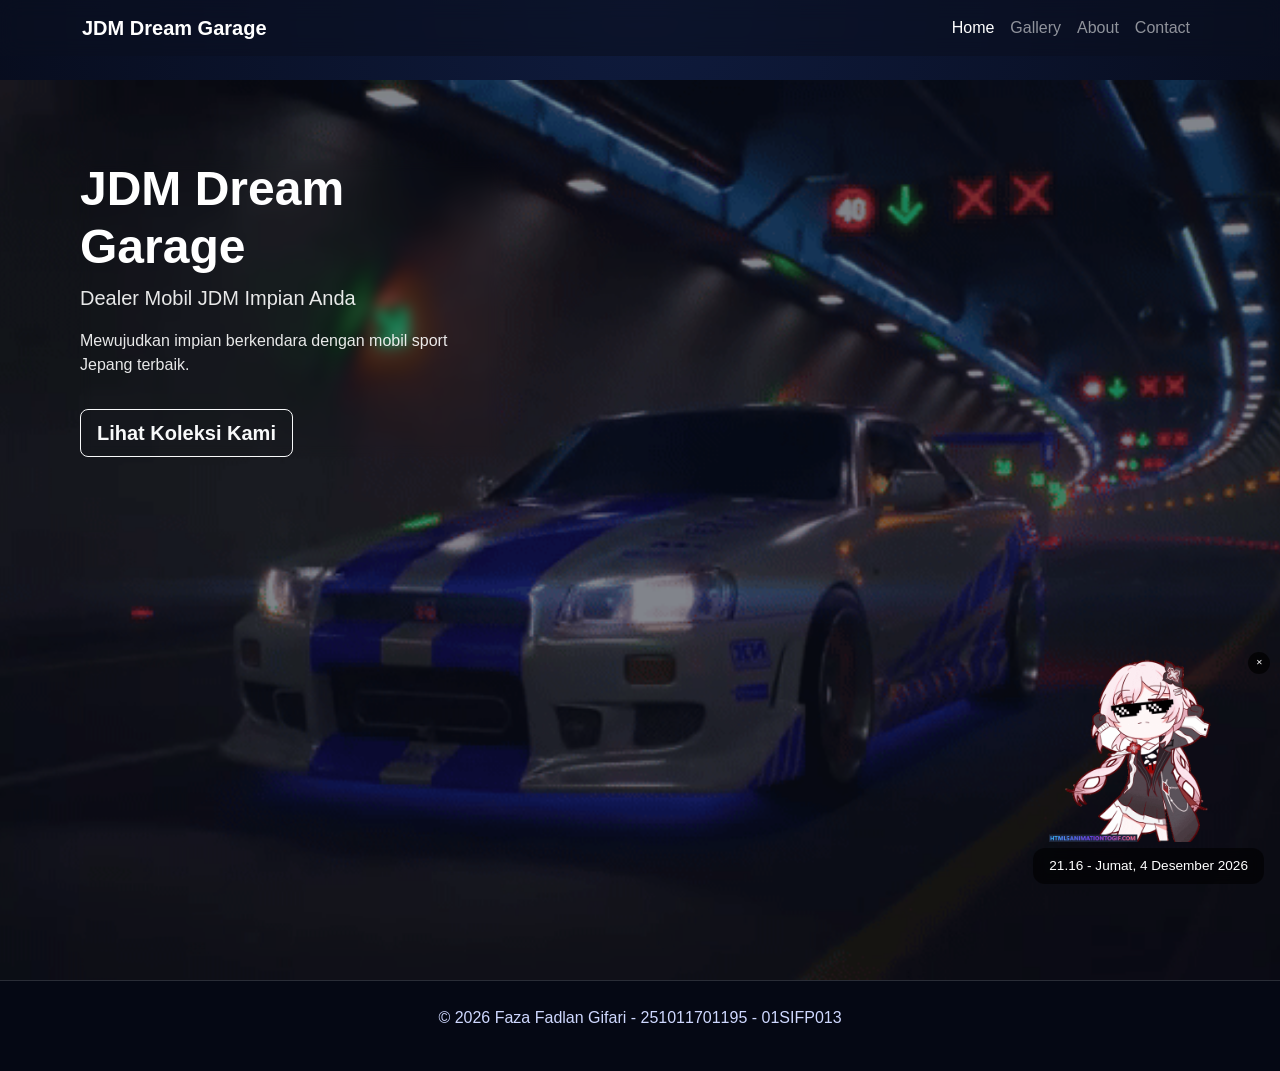
<file: index.html>
<!DOCTYPE html>
<html lang="id">
<head>
  <meta charset="UTF-8">
  <meta name="viewport" content="width=device-width, initial-scale=1">
  <title>Dealer Mobil JDM</title>
  <link href="https://cdn.jsdelivr.net/npm/bootstrap@5.3.2/dist/css/bootstrap.min.css" rel="stylesheet">
  <link rel="stylesheet" href="style.css">
</head>
<body data-bs-spy="scroll" data-bs-target="#mainNavbar" data-bs-offset="80" tabindex="0">

<nav id="mainNavbar" class="navbar navbar-expand-lg navbar-dark fixed-top">
  <div class="container">
    <a class="navbar-brand fw-bold" href="index.html">JDM Dream Garage</a>
    <button class="navbar-toggler" type="button" data-bs-toggle="collapse" data-bs-target="#navbarNav">
      <span class="navbar-toggler-icon"></span>
    </button>
    <div class="collapse navbar-collapse" id="navbarNav">
      <ul class="navbar-nav ms-auto">
        <li class="nav-item"><a class="nav-link active" href="index.html">Home</a></li>
        <li class="nav-item"><a class="nav-link" href="gallery.html">Gallery</a></li>
        <li class="nav-item"><a class="nav-link" href="about.html">About</a></li>
        <li class="nav-item"><a class="nav-link" href="contact.html">Contact</a></li>
      </ul>
    </div>
  </div>
</nav>

<header>
  <header class="hero">
  <div class="hero-content fade-in">
    <h1 class="fw-bold">JDM Dream Garage</h1>
    <p class="lead">Dealer Mobil JDM Impian Anda</p>
    <p>Mewujudkan impian berkendara dengan mobil sport Jepang terbaik.</p>
    <a href="gallery.html" class="btn btn-outline-light btn-lg fw-bold mt-3">
      Lihat Koleksi Kami
    </a>
  </div>
</header>

</header>

<footer>
  <p>&copy; 2026 Faza Fadlan Gifari - 251011701195 - 01SIFP013</p>
</footer>

<div id="time-container">
  <button id="close-time">✕</button>
  <img src="image/trans.gif" alt="gif" class="time-gif">
  <div id="waktu"></div>
</div>


<script src="https://cdn.jsdelivr.net/npm/bootstrap@5.3.2/dist/js/bootstrap.bundle.min.js"></script>
<script src="script.js"></script>
</body>
</html>
</file>
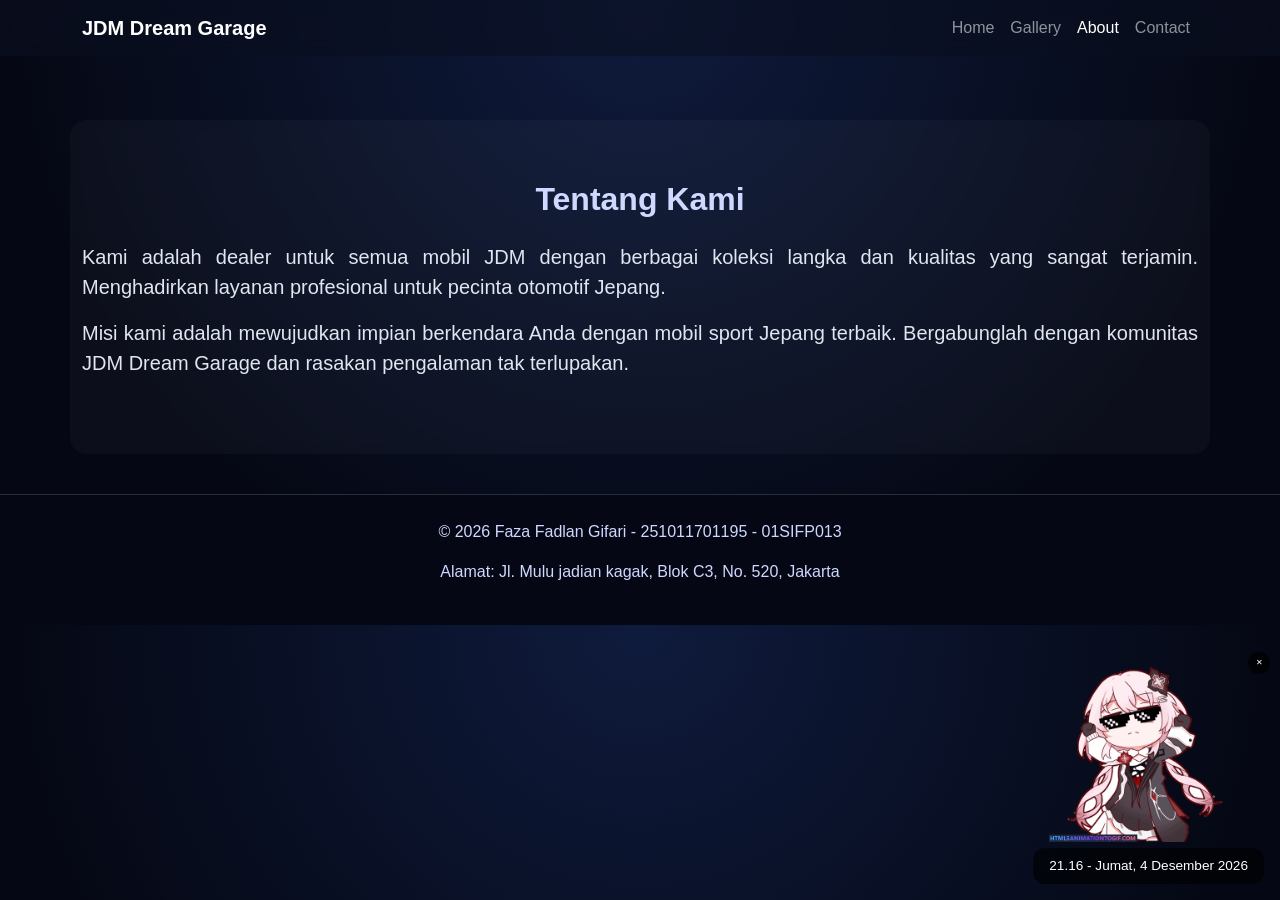
<file: about.html>
<!DOCTYPE html>
<html lang="id">
<head>
  <meta charset="UTF-8">
  <meta name="viewport" content="width=device-width, initial-scale=1">
  <title>About</title>
  <link href="https://cdn.jsdelivr.net/npm/bootstrap@5.3.2/dist/css/bootstrap.min.css" rel="stylesheet">
  <link rel="stylesheet" href="style.css">
</head>
<body data-bs-spy="scroll" data-bs-target="#mainNavbar" data-bs-offset="80" tabindex="0">

<nav id="mainNavbar" class="navbar navbar-expand-lg navbar-dark fixed-top">
  <div class="container">
    <a class="navbar-brand fw-bold" href="index.html">JDM Dream Garage</a>

    <button class="navbar-toggler" type="button"
            data-bs-toggle="collapse"
            data-bs-target="#navbarNav"
            aria-controls="navbarNav"
            aria-expanded="false"
            aria-label="Toggle navigation">
      <span class="navbar-toggler-icon"></span>
    </button>

    <div class="collapse navbar-collapse" id="navbarNav">
      <ul class="navbar-nav ms-auto">
        <li class="nav-item">
          <a class="nav-link" href="index.html">Home</a>
        </li>
        <li class="nav-item">
          <a class="nav-link" href="gallery.html">Gallery</a>
        </li>
        <li class="nav-item">
          <a class="nav-link" href="about.html">About</a>
        </li>
        <li class="nav-item">
          <a class="nav-link" href="contact.html">Contact</a>
        </li>
      </ul>
    </div>
  </div>
</nav>


<section class="container text-center">
  <h2 class="fw-bold mb-4">Tentang Kami</h2>
  <p class="fs-5 text-justify">
    Kami adalah dealer untuk semua mobil JDM dengan berbagai koleksi langka dan kualitas yang sangat terjamin.
    Menghadirkan layanan profesional untuk pecinta otomotif Jepang.
  </p>
  <p class="fs-5 text-justify">
    Misi kami adalah mewujudkan impian berkendara Anda dengan mobil sport Jepang terbaik.
    Bergabunglah dengan komunitas JDM Dream Garage dan rasakan pengalaman tak terlupakan.</p>

</section>

<footer>
  <p>&copy; 2026 Faza Fadlan Gifari - 251011701195 - 01SIFP013</p>
  <p>Alamat: Jl. Mulu jadian kagak, Blok C3, No. 520, Jakarta</p>
</footer>

<div id="time-container">
  <button id="close-time">✕</button>
  <img src="image/trans.gif" alt="gif" class="time-gif">
  <div id="waktu"></div>
</div>

<script src="https://cdn.jsdelivr.net/npm/bootstrap@5.3.2/dist/js/bootstrap.bundle.min.js"></script>
<script src="script.js"></script>
</body>
</html>
</file>
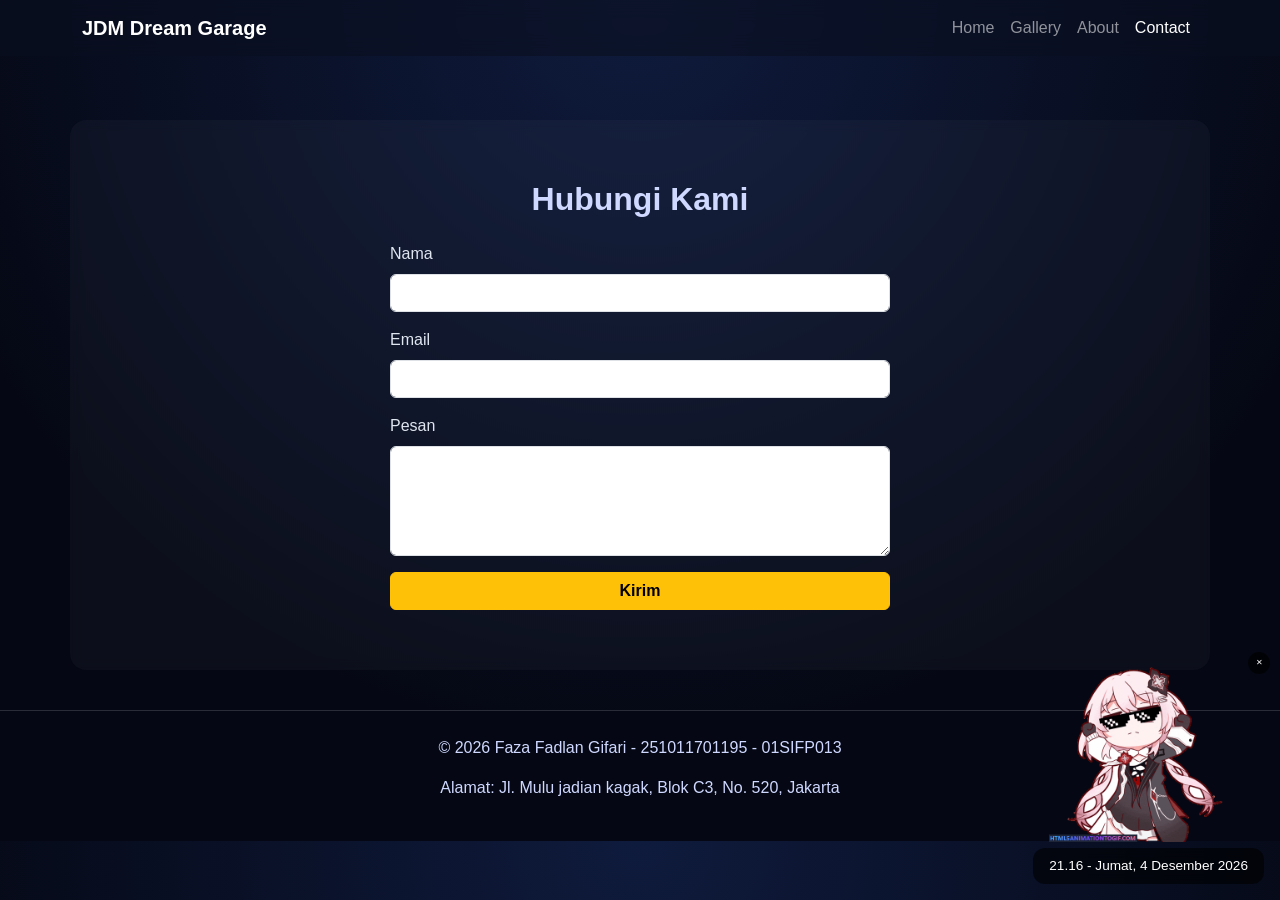
<file: contact.html>
<!DOCTYPE html>
<html lang="id">
<head>
  <meta charset="UTF-8">
  <meta name="viewport" content="width=device-width, initial-scale=1">
  <title>Contact</title>
  <link href="https://cdn.jsdelivr.net/npm/bootstrap@5.3.2/dist/css/bootstrap.min.css" rel="stylesheet">
  <link rel="stylesheet" href="style.css">
</head>
<body data-bs-spy="scroll" data-bs-target="#mainNavbar" data-bs-offset="80" tabindex="0">

<nav id="mainNavbar" class="navbar navbar-expand-lg navbar-dark fixed-top">
  <div class="container">
    <a class="navbar-brand fw-bold" href="index.html">JDM Dream Garage</a>

    <button class="navbar-toggler" type="button"
            data-bs-toggle="collapse"
            data-bs-target="#navbarNav"
            aria-controls="navbarNav"
            aria-expanded="false"
            aria-label="Toggle navigation">
      <span class="navbar-toggler-icon"></span>
    </button>

    <div class="collapse navbar-collapse" id="navbarNav">
      <ul class="navbar-nav ms-auto">
        <li class="nav-item">
          <a class="nav-link" href="index.html">Home</a>
        </li>
        <li class="nav-item">
          <a class="nav-link" href="gallery.html">Gallery</a>
        </li>
        <li class="nav-item">
          <a class="nav-link" href="about.html">About</a>
        </li>
        <li class="nav-item">
          <a class="nav-link" href="contact.html">Contact</a>
        </li>
      </ul>
    </div>
  </div>
</nav>


<section class="container text-center">
  <h2 class="fw-bold mb-4">Hubungi Kami</h2>
  <form class="mx-auto" style="max-width:500px;">
    <div class="mb-3 text-start">
      <label class="form-label">Nama</label>
      <input type="text" class="form-control" required>
    </div>
    <div class="mb-3 text-start">
      <label class="form-label">Email</label>
      <input type="email" class="form-control" required>
    </div>
    <div class="mb-3 text-start">
      <label class="form-label">Pesan</label>
      <textarea class="form-control" rows="4" required></textarea>
    </div>
    <button class="btn btn-warning w-100 fw-bold">Kirim</button>
  </form>
</section>

<footer>
  <p>&copy; 2026 Faza Fadlan Gifari - 251011701195 - 01SIFP013</p>
  <p>Alamat: Jl. Mulu jadian kagak, Blok C3, No. 520, Jakarta</p>
</footer>

<div id="time-container">
  <button id="close-time">✕</button>
  <img src="image/trans.gif" alt="gif" class="time-gif">
  <div id="waktu"></div>
</div>

<script src="https://cdn.jsdelivr.net/npm/bootstrap@5.3.2/dist/js/bootstrap.bundle.min.js"></script>
<script src="script.js"></script>
</body>
</html>
</file>
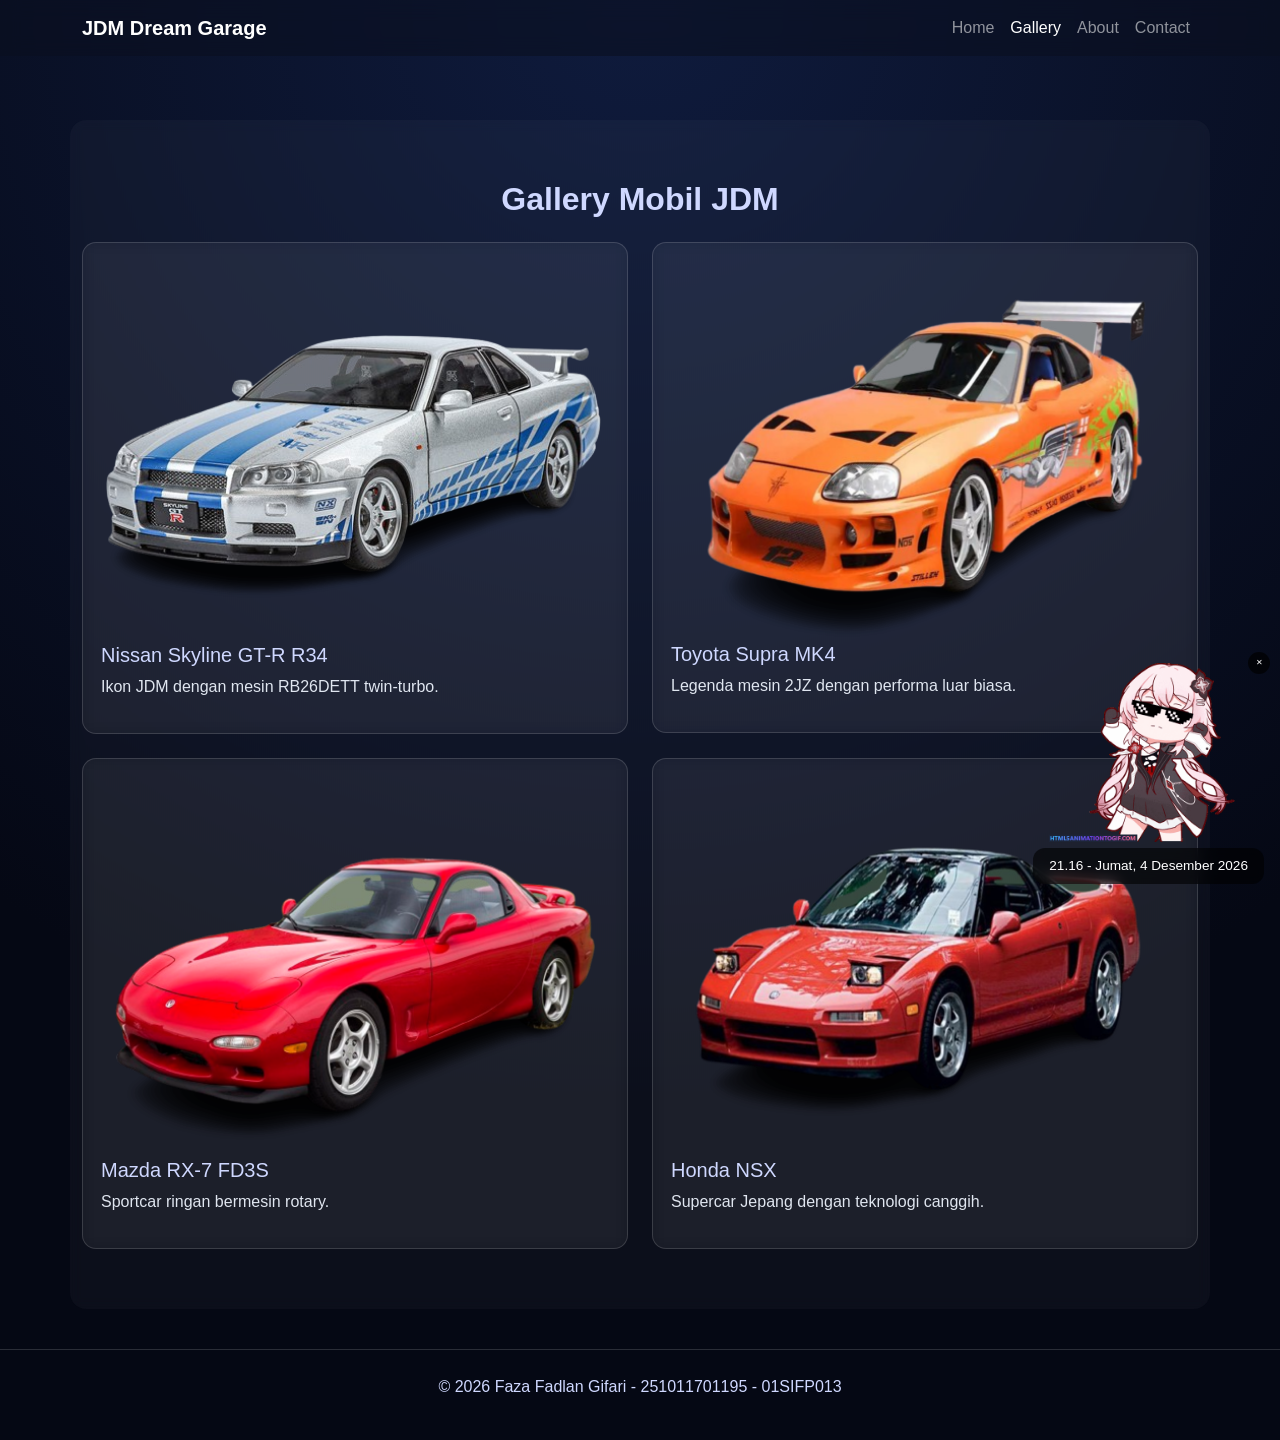
<file: gallery.html>
<!DOCTYPE html>
<html lang="id">
<head>
  <meta charset="UTF-8">
  <meta name="viewport" content="width=device-width, initial-scale=1">
  <title>Gallery</title>
  <link href="https://cdn.jsdelivr.net/npm/bootstrap@5.3.2/dist/css/bootstrap.min.css" rel="stylesheet">
  <link rel="stylesheet" href="style.css">
</head>
<body data-bs-spy="scroll" data-bs-target="#mainNavbar" data-bs-offset="80" tabindex="0">

<nav id="mainNavbar" class="navbar navbar-expand-lg navbar-dark fixed-top">
  <div class="container">
    <a class="navbar-brand fw-bold" href="index.html">JDM Dream Garage</a>

    <button class="navbar-toggler" type="button"
            data-bs-toggle="collapse"
            data-bs-target="#navbarNav"
            aria-controls="navbarNav"
            aria-expanded="false"
            aria-label="Toggle navigation">
      <span class="navbar-toggler-icon"></span>
    </button>

    <div class="collapse navbar-collapse" id="navbarNav">
      <ul class="navbar-nav ms-auto">
        <li class="nav-item">
          <a class="nav-link" href="index.html">Home</a>
        </li>
        <li class="nav-item">
          <a class="nav-link" href="gallery.html">Gallery</a>
        </li>
        <li class="nav-item">
          <a class="nav-link" href="about.html">About</a>
        </li>
        <li class="nav-item">
          <a class="nav-link" href="contact.html">Contact</a>
        </li>
      </ul>
    </div>
  </div>
</nav>


<section class="container">
  <h2 class="text-center fw-bold mb-4">Gallery Mobil JDM</h2>
  <div class="row g-4">
    <div class="col-md-6">
      <div class="gallery-item">
        <img src="image/skyline.png" alt="Nissan Skyline R34">
        <h5>Nissan Skyline GT-R R34</h5>
        <p>Ikon JDM dengan mesin RB26DETT twin-turbo.</p>
      </div>
    </div>
    <div class="col-md-6">
      <div class="gallery-item">
        <img src="image/supra.png" alt="Toyota Supra MK4">
        <h5>Toyota Supra MK4</h5>
        <p>Legenda mesin 2JZ dengan performa luar biasa.</p>
      </div>
    </div>
    <div class="col-md-6">
      <div class="gallery-item">
        <img src="image/rx7.png" alt="Mazda RX-7">
        <h5>Mazda RX-7 FD3S</h5>
        <p>Sportcar ringan bermesin rotary.</p>
      </div>
    </div>
    <div class="col-md-6">
      <div class="gallery-item">
        <img src="image/nsx.png" alt="Honda NSX">
        <h5>Honda NSX</h5>
        <p>Supercar Jepang dengan teknologi canggih.</p>
      </div>
    </div>
  </div>
</section>

<footer>
  <p>&copy; 2026 Faza Fadlan Gifari - 251011701195 - 01SIFP013</p>
</footer>

<div id="time-container">
  <button id="close-time">✕</button>
  <img src="image/trans.gif" alt="gif" class="time-gif">
  <div id="waktu"></div>
</div>

<script src="https://cdn.jsdelivr.net/npm/bootstrap@5.3.2/dist/js/bootstrap.bundle.min.js"></script>
<script src="script.js"></script>
</body>
</html>
</file>
<file: style.css>
/* ===== BODY ===== */
body {
  background: radial-gradient(circle at top, #0f1b3d, #050814 70%);
  font-family: Poppins, Segoe UI, sans-serif;
  padding-top: 80px;
  color: #e0e6f0;
}


/* ===== HERO ===== */
.hero {
  position: relative;
  min-height: 100vh;
  background: url("image/bg.gif") center / cover no-repeat;
}

.hero::before {
  content: "";
  position: absolute;
  inset: 0;
  background: rgba(5, 10, 25, 0.5);
}

/* ===== HERO CONTENT ===== */
.hero-content {
  position: absolute;
  top: 80px;
  left: 80px;          /* pindah ke kiri */
  max-width: 420px;
  text-align: left;    /* teks rata kiri */
  color: #fff;
  backdrop-filter: blur(6px);
}


.hero-content h1 {
  font-size: 3rem;
}

.hero-content p {
  opacity: 0.9;
}

/* ===== SECTION ===== */
section {
  padding: 60px 0;
  background: rgba(255, 255, 255, 0.03);
  margin: 40px auto;
  border-radius: 16px;
  backdrop-filter: blur(6px);
}


/* ===== HEADING ===== */
h2,
h5 {
  color: #cfd8ff;
}


/* ===== FOOTER ===== */
footer {
  background: #050814;
  color: #cfd8ff;
  text-align: center;
  padding: 25px 0;
  border-top: 1px solid rgba(255, 255, 255, 0.15);
}


/* ===== GALLERY ===== */
.gallery-item {
  border: 1px solid rgba(255, 255, 255, 0.15);
  border-radius: 14px;
  padding: 18px;
  background: rgba(255, 255, 255, 0.04);
  backdrop-filter: blur(8px);
  transition: transform 0.3s ease, box-shadow 0.3s ease;
}

.gallery-item:hover {
  transform: translateY(-6px);
  box-shadow: 0 10px 25px rgba(0, 0, 0, 0.5);
}

.gallery-item img {
  width: 100%;
  border-radius: 10px;
}


/* ===== NAVBAR ===== */
.navbar {
  background: rgba(10, 16, 32, 0.6);
  backdrop-filter: blur(10px);
}


/* ===== TEXT ===== */
.text-justify {
  text-align: justify;
}


/* ===== JAM & GIF ===== */
#time-container {
  position: fixed;
  bottom: 16px;
  right: 16px;
  z-index: 99999;
  display: flex;
  flex-direction: column;
  align-items: center;
  cursor: grab;
  touch-action: none;
  user-select: none;
  transition: 
    transform 0.25s ease,
    box-shadow 0.25s ease;
}

#time-container:active {
  cursor: grabbing;
}

#time-container.released {
  transform: scale(1.05);
}

#time-container:active {
  cursor: grabbing;
}

/* tombol X */
#close-time {
  position: absolute;
  top: -6px;
  right: -6px;
  width: 22px;
  height: 22px;
  border-radius: 50%;
  border: none;
  background: rgba(0,0,0,0.7);
  color: #fff;
  font-size: 8px;
  cursor: pointer;
  z-index: 100000;
  pointer-events: auto;
}

#close-time:hover {
  background: red;
}


.time-gif {
  width: 200px;                
  max-width: 100%;
  height: auto;
  display: block;
  margin-bottom: 6px;
  pointer-events: none;        
}

#waktu {
  background: rgba(0, 0, 0, 0.6);
  color: #ffffff;
  padding: 8px 16px;
  border-radius: 12px;
  font-size: 0.85rem;
  backdrop-filter: blur(6px);
}

@media (max-width: 768px) {
  .hero-content {
    position: static;
    text-align: center;
    margin: auto;
    padding: 120px 20px;
    max-width: 100%;
  }
}
</file>
